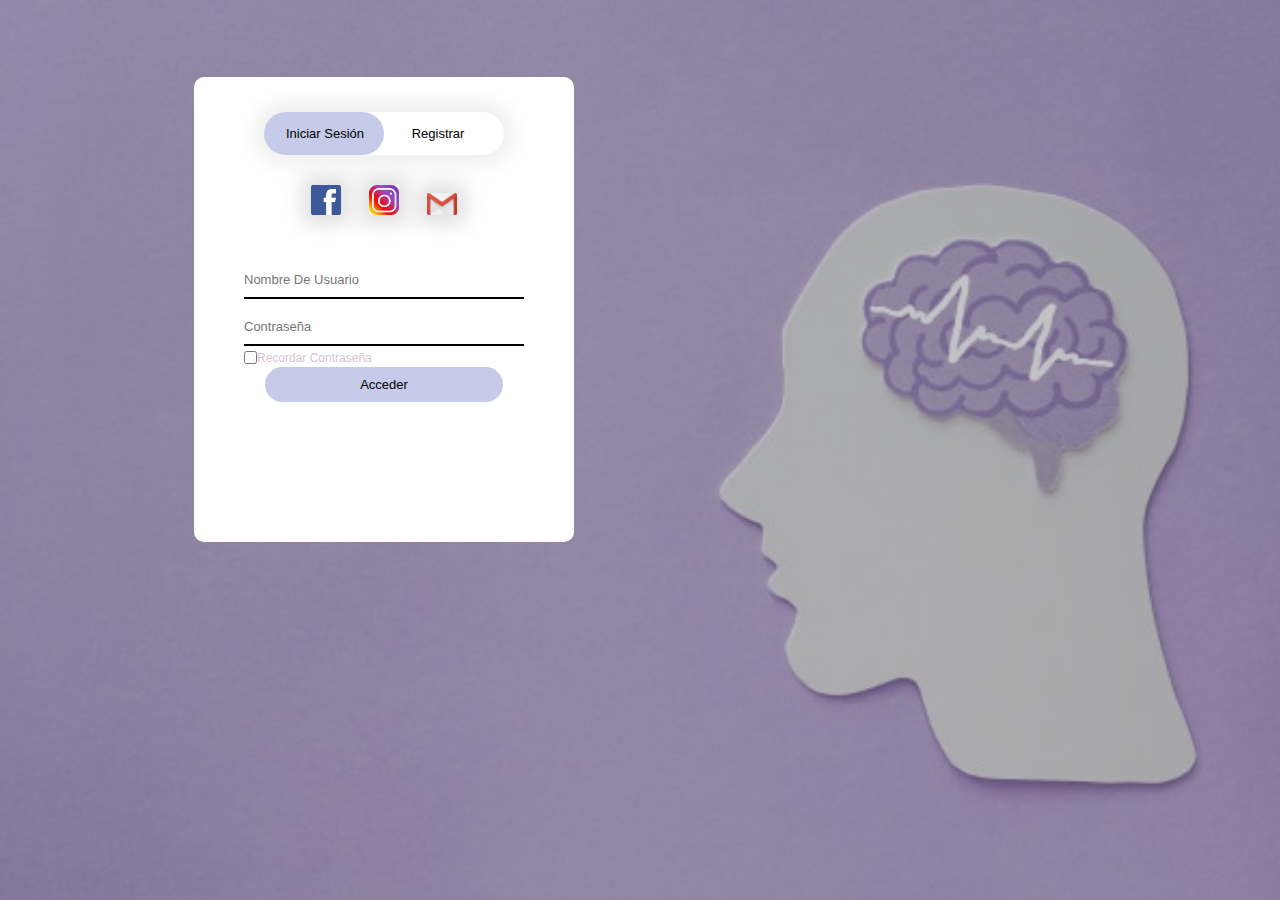
<file: index.html>
<!DOCTYPE html>
<html lang="es">
<head>
    <meta charset="UTF-8">
    <meta http-equiv="X-UA-Compatible" content="IE=edge">
    <meta name="viewport" content="width=device-width, initial-scale=1.0">
    <title>LOGGIN</title>
    <link rel= "stylesheet" href="css/estiloslogin.css">
</head>
<body>
    <div class="container">
        <div class="form-box">
            <div class="button-box">
                <div id="elegir"></div>
                <button type="button" class="toggle-btn" onclick="login()">Iniciar Sesión</button>
                <button type="button" class="toggle-btn" onclick="registrar()">Registrar</button>
            </div>
            <div class="redes-sociales">
                <a href="https://es-la.facebook.com/"><img src="img/facebook.png" alt="icono_facebook"></a>
                <a href="https://www.instagram.com/?hl=es"><img src="img/instagram.png" alt="icono_instagram"></a>
                <a href="https://www.google.com/gmail/"><img src="img/gmail.jpg" alt="icono_gmail"></a>
            </div>
        <section id="formulario">

            <form name="Nuevo_Usuario" action="registro.php" method="POST" id="registrar" class="input-group">
                <input name="nickname" type="text" class="input-field" placeholder="Nombre De Usuario" required>
                <input name="correo" type="email" class="input-field" placeholder="Correo" required>
                <input name="contraseña" type="password" class="input-field" placeholder="Contraseña" required>
                <input type="checkbox" class="checkbox">
                <span>Acepto Terminos y Condiciones</span>
                <button type="submit" class="submit-btn">Registrar</button>
            </form>
            
        </section>
        <section id="formulario2">
            <form name="contacto" action="diarios.html" method="post" id="login" class="input-group">
                <input name="nickname" type="text" class="input-field" placeholder="Nombre De Usuario" required>
                <input name="contraseña" type="password" class="input-field" placeholder="Contraseña" required>
                <input type="checkbox" class="checkbox">
                <span>Recordar Contraseña</span>
                <button type="submit" class="submit-btn">Acceder</button>
            </form>
        </section>
        </div>
    </div>
<script>
    var x =document.getElementById("login");
    var y =document.getElementById("registrar");
    var z =document.getElementById("elegir");

        function login(){
            x.style.left = "50px";
            y.style.left = "450px";
            z.style.left = "0px";
        }

        function registrar(){
            x.style.left = "400px";
            y.style.left = "50px";
            z.style.left = "0px";
        }
</script>


</body>
</html>
</file>
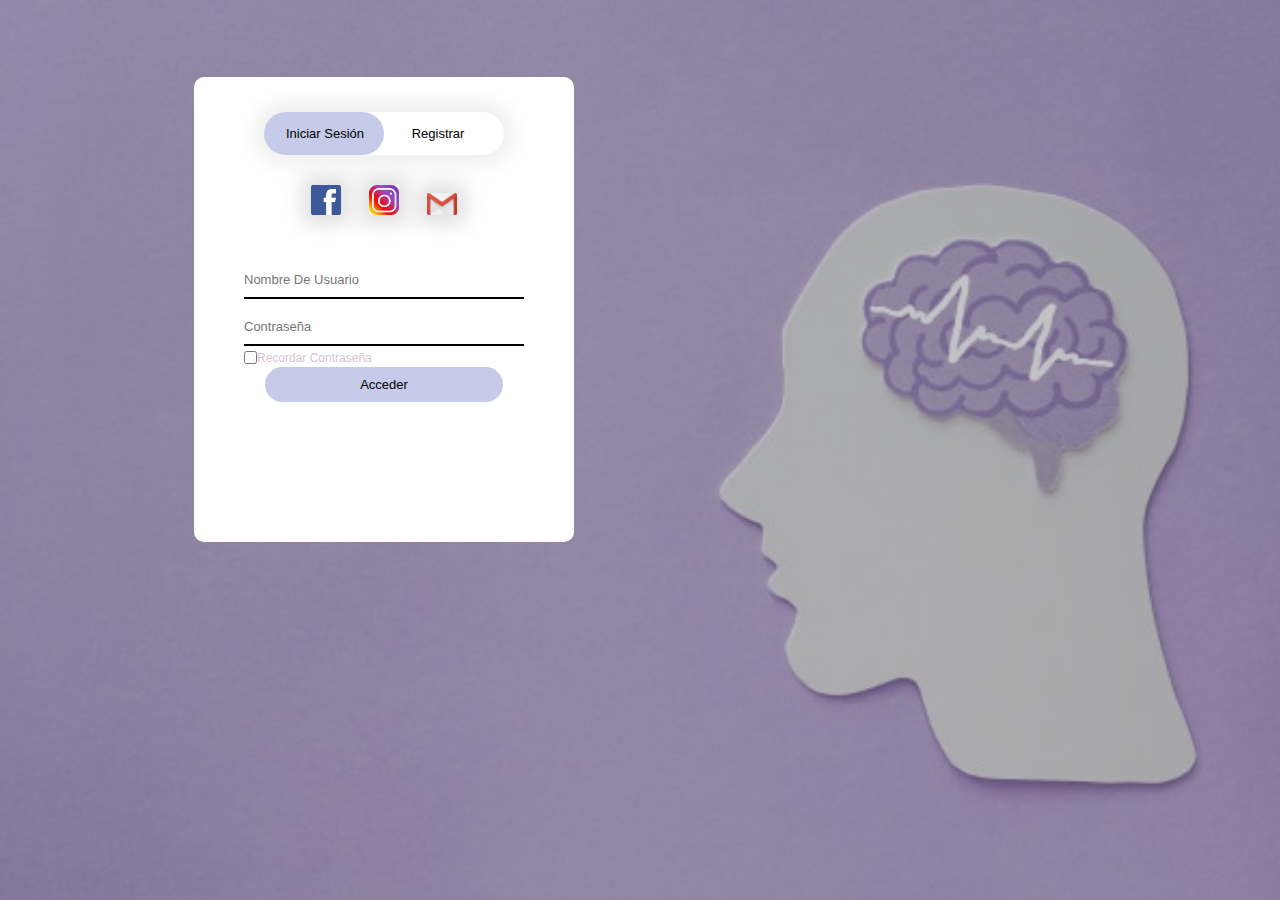
<file: ProyectoIntegrador/index.html>
<!DOCTYPE html>
<html lang="es">
<head>
    <meta charset="UTF-8">
    <meta http-equiv="X-UA-Compatible" content="IE=edge">
    <meta name="viewport" content="width=device-width, initial-scale=1.0">
    <title>LOGGIN</title>
    <link rel= "stylesheet" href="css/estiloslogin.css">
</head>
<body>
    <div class="container">
        <div class="form-box">
            <div class="button-box">
                <div id="elegir"></div>
                <button type="button" class="toggle-btn" onclick="login()">Iniciar Sesión</button>
                <button type="button" class="toggle-btn" onclick="registrar()">Registrar</button>
            </div>
            <div class="redes-sociales">
                <a href="https://es-la.facebook.com/"><img src="img/facebook.png" alt="icono_facebook"></a>
                <a href="https://www.instagram.com/?hl=es"><img src="img/instagram.png" alt="icono_instagram"></a>
                <a href="https://www.google.com/gmail/"><img src="img/gmail.jpg" alt="icono_gmail"></a>
            </div>
        <section id="formulario">

            <form name="Nuevo_Usuario" action="registro.php" method="POST" id="registrar" class="input-group">
                <input name="nickname" type="text" class="input-field" placeholder="Nombre De Usuario" required>
                <input name="correo" type="email" class="input-field" placeholder="Correo" required>
                <input name="contraseña" type="password" class="input-field" placeholder="Contraseña" required>
                <input type="checkbox" class="checkbox">
                <span>Acepto Terminos y Condiciones</span>
                <button type="submit" class="submit-btn">Registrar</button>
            </form>
            
        </section>
        <section id="formulario2">
            <form name="contacto" action="diarios.html" method="post" id="login" class="input-group">
                <input name="nickname" type="text" class="input-field" placeholder="Nombre De Usuario" required>
                <input name="contraseña" type="password" class="input-field" placeholder="Contraseña" required>
                <input type="checkbox" class="checkbox">
                <span>Recordar Contraseña</span>
                <button type="submit" class="submit-btn">Acceder</button>
            </form>
        </section>
        </div>
    </div>
<script>
    var x =document.getElementById("login");
    var y =document.getElementById("registrar");
    var z =document.getElementById("elegir");

        function login(){
            x.style.left = "50px";
            y.style.left = "450px";
            z.style.left = "0px";
        }

        function registrar(){
            x.style.left = "400px";
            y.style.left = "50px";
            z.style.left = "0px";
        }
</script>


</body>
</html>
</file>
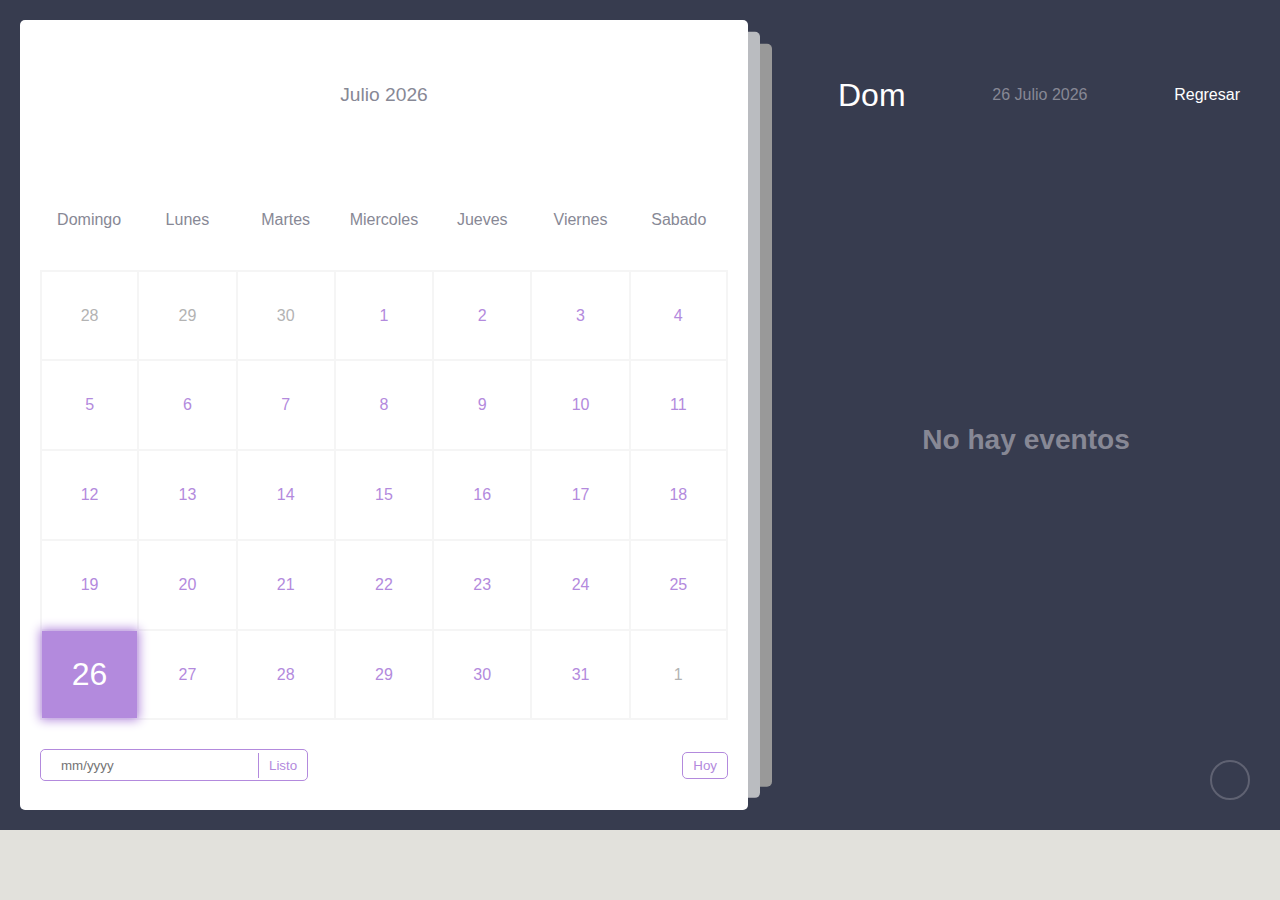
<file: calendary.html>
<!DOCTYPE html>
<html lang="en">
  <head>
    <meta charset="UTF-8" />
    <meta http-equiv="X-UA-Compatible" content="IE=edge" />
    <meta name="viewport" content="width=device-width, initial-scale=1.0" />
    <link
      rel="stylesheet"
      href="https://cdnjs.cloudflare.com/ajax/libs/font-awesome/6.2.0/css/all.min.css"
      integrity="sha512-xh6O/CkQoPOWDdYTDqeRdPCVd1SpvCA9XXcUnZS2FmJNp1coAFzvtCN9BmamE+4aHK8yyUHUSCcJHgXloTyT2A=="
      crossorigin="anonymous"
      referrerpolicy="no-referrer"
    />
    <link rel= "stylesheet" href="css/estiloscalendary.css">
    <title>Calendario</title>
  </head>
  <body>
    <div class="container">
      <div class="left">
        <div class="calendar">
          <div class="month">
            <i class="fas fa-angle-left prev"></i>
            <div class="date"></div>
            <i class="fas fa-angle-right next"></i>
          </div>
          <div class="weekdays">
            <div>Domingo</div>
            <div>Lunes</div>
            <div>Martes</div>
            <div>Miercoles</div>
            <div>Jueves</div>
            <div>Viernes</div>
            <div>Sabado</div>
          </div>
          <div class="days"></div>
          <div class="goto-today">
            <div class="goto">
              <input type="text" placeholder="mm/yyyy" class="date-input" />
              <button class="goto-btn">Listo</button>
            </div>
            <button class="today-btn">Hoy</button>
          </div>
        </div>
      </div>
      <div class="right">
        <div class="today-date">
          <div class="event-day"></div>
          <div class="event-date"></div>

        <div class="btn-menu">
            <a href="diarios.html"><label for="btn-menu">Regresar</label></a>
        </div>
        
        </div>
        <div class="events"></div>
        <div class="add-event-wrapper">
          <div class="add-event-header">
            <div class="title">Añadir recordatorio</div>
            <i class="fas fa-times close"></i>
          </div>
          <div class="add-event-body">
            <div class="add-event-input">
              <input type="text" placeholder="Nombre del recordatorio" class="event-name" />
            </div>
            <div class="add-event-input">
              <input
                type="text"
                placeholder="Desde"
                class="event-time-from"
              />
            </div>
            <div class="add-event-input">
              <input
                type="text"
                placeholder="Hasta"
                class="event-time-to"
              />
            </div>
          </div>
          <div class="add-event-footer">
            <button class="add-event-btn">Añadir Recordatorio</button>
          </div>
        </div>
      </div>
      <button class="add-event">
        <i class="fas fa-plus"></i>
      </button>
    </div>
    <script src="script.js"></script>
  </body>
</html>
</file>
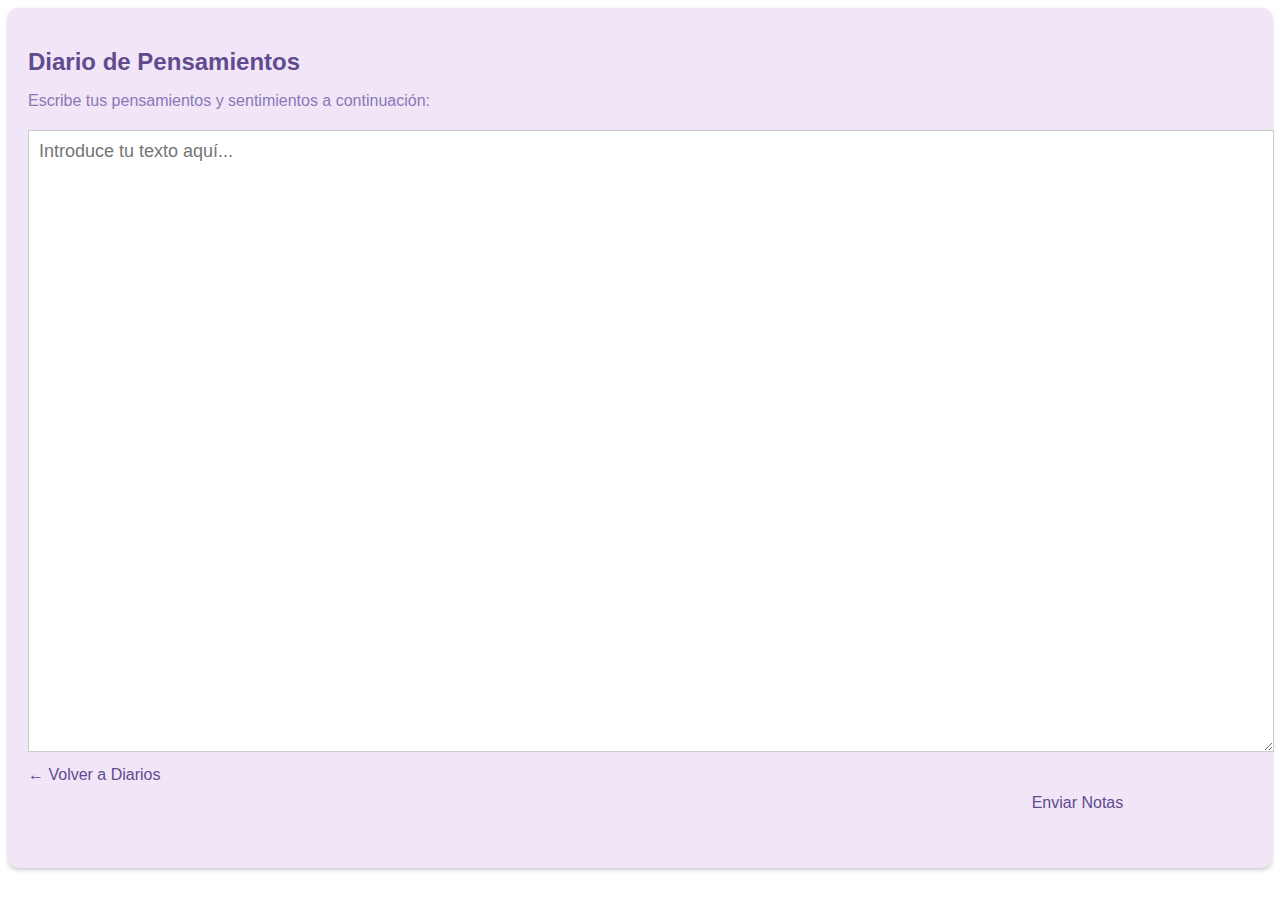
<file: dia1.html>
<!DOCTYPE html>
<html>
<head>
    <meta charset="utf-8">
    <meta name="viewport" content="width=device-width, initial-scale=1">
    <title>Editor de texto</title>
    <style type="text/css">
        body {
            font-family: "Arial", sans-serif;
        }

        .editor-section {
            max-width: 1400px;
            height: 820px;
            margin: auto;
            padding: 20px;
            background-color: #F0E6F8;
            border-radius: 10px;
            box-shadow: 0 2px 4px rgba(0, 0, 0, 0.2);
        }

        h2 {
            color: #614B8E;
            font-size: 24px;
            margin-bottom: 10px;
        }

        p {
            color: #8B77B6;
            font-size: 16px;
            margin-bottom: 20px;
        }

        .text-editor {
            width: 100%;
            height: 600px;
            resize: vertical;
            border: 1px solid #CCC;
            padding: 10px;
            font-size: 18px;
            color: #333;
            font-family: "Arial", sans-serif;
        }

        .back-link {
            display: inline-block;
            margin-top: 10px;
            color: #614B8E;
            text-decoration: none;
        }

        .back-link2 {
            display: inline-block;
            margin-top: 10px;
            color: #614B8E;
            text-decoration: none;
            margin-left: 82%;
        }

        .back-link:hover {
            text-decoration: underline;
        }
    </style>
</head>
<body>
    <div class="cont">
        <section class="editor-section">
            <h2>Diario de Pensamientos</h2>
            <p>Escribe tus pensamientos y sentimientos a continuación:</p>
            <textarea class="text-editor" placeholder="Introduce tu texto aquí..."></textarea>
            <a class="back-link" href="diarios.html">&larr; Volver a Diarios</a>
            <p class="back-link2">Enviar Notas</p>
        </section>
    </div>
</body>
</html>
</file>
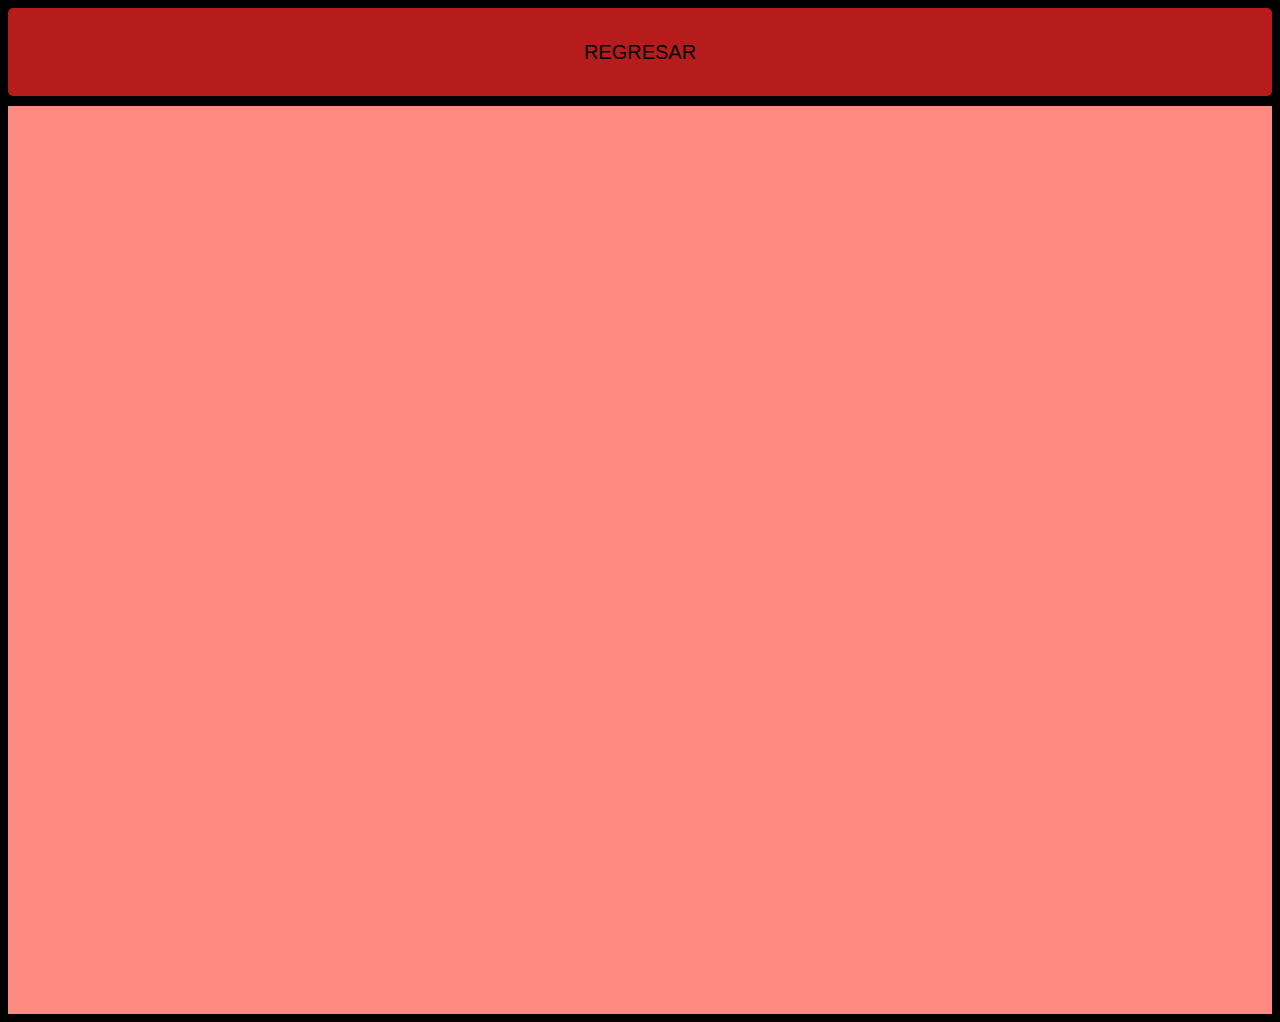
<file: dia2.html>
<head>
    <title>DIARIO 1</title>
        <style type="text/css">
        body {
            background-color: #000000;
        }
        .submit-btns{
            background-color: #b71c1c;
            width: 100%;
            height: 10%;
            top: 200%;
            font-family: 'Roboto', sans-serif;
            font-size: 20px;
            font-weight: 500px;
            border: none;
            position: relative;
            cursor: pointer;
            text-transform: uppercase;
            transition: 0.3s ease all;
            border-radius: 5px;
            overflow: hidden;
        }
        .submit-btns span{
            position: relative;
            z-index: 2;
            transition: 0.3s;
        }
        .submit-btns::after{
            content: "";
            width: 100%;
            height: 100%;
            background: #ff8a80;
            position: absolute;
            z-index: 1;
            top: 200%;
            left: 0;
            transition: 0.3s ease-in-out;
        }
        .submit-btns:hover::after{
        top: 0;
        }

        #adunit {
            width: 160px;
            height: 620px;
            margin-bottom: 0px;
            margin-left: auto;
            margin-right: auto;
        }

        #content {
            margin-top: 10px;
        }
      
        #notepad {
            height: 80%;
            background-color: #ff8a80;
            padding: 100px;
            min-height: 600px;

        }
        #texto {
            width: 500px;
            margin-left: 60px;
            margin-top: 60px;
            margin-bottom: 25px;
            float: left;
        }
        #ads {
            float: left;
            padding: 0px 190px 0px;
        }
    </style>
</head>
<body>
</div>
</div>
<div class="forms-box">
    <a class="link" href="diarios.html"><button type="submit" class="submit-btns"><span>Regresar</span></button></a>
</div>
<div id="texto">
    </div>
<div id="content" class="container">
    <div class="row">
        <div class="span12">
            <div id="notepad" contenteditable></div>
        </div>
    </div>
</div>
</body>
</html>
</file>
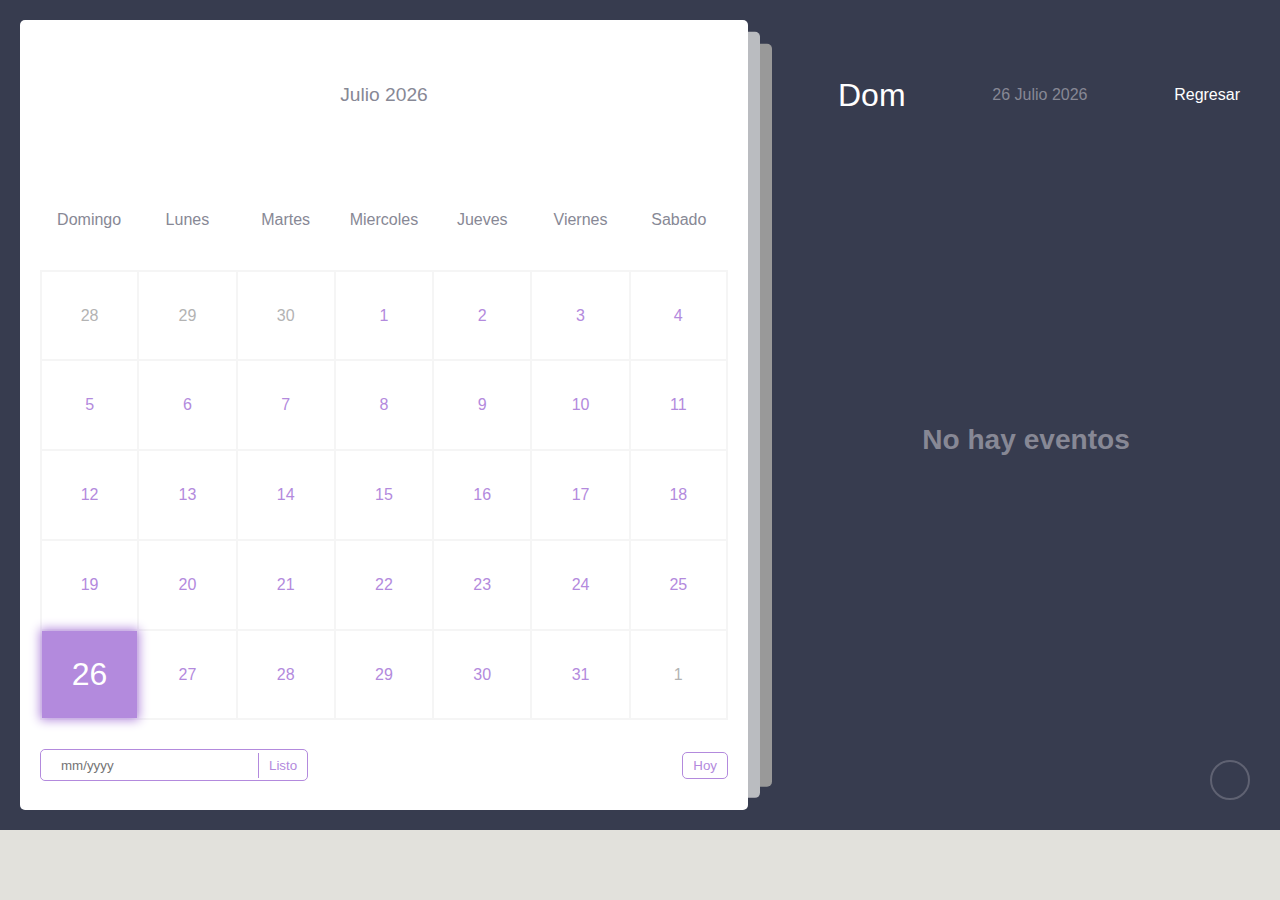
<file: ProyectoIntegrador/calendary.html>
<!DOCTYPE html>
<html lang="en">
  <head>
    <meta charset="UTF-8" />
    <meta http-equiv="X-UA-Compatible" content="IE=edge" />
    <meta name="viewport" content="width=device-width, initial-scale=1.0" />
    <link
      rel="stylesheet"
      href="https://cdnjs.cloudflare.com/ajax/libs/font-awesome/6.2.0/css/all.min.css"
      integrity="sha512-xh6O/CkQoPOWDdYTDqeRdPCVd1SpvCA9XXcUnZS2FmJNp1coAFzvtCN9BmamE+4aHK8yyUHUSCcJHgXloTyT2A=="
      crossorigin="anonymous"
      referrerpolicy="no-referrer"
    />
    <link rel= "stylesheet" href="css/estiloscalendary.css">
    <title>Calendario</title>
  </head>
  <body>
    <div class="container">
      <div class="left">
        <div class="calendar">
          <div class="month">
            <i class="fas fa-angle-left prev"></i>
            <div class="date"></div>
            <i class="fas fa-angle-right next"></i>
          </div>
          <div class="weekdays">
            <div>Domingo</div>
            <div>Lunes</div>
            <div>Martes</div>
            <div>Miercoles</div>
            <div>Jueves</div>
            <div>Viernes</div>
            <div>Sabado</div>
          </div>
          <div class="days"></div>
          <div class="goto-today">
            <div class="goto">
              <input type="text" placeholder="mm/yyyy" class="date-input" />
              <button class="goto-btn">Listo</button>
            </div>
            <button class="today-btn">Hoy</button>
          </div>
        </div>
      </div>
      <div class="right">
        <div class="today-date">
          <div class="event-day"></div>
          <div class="event-date"></div>

        <div class="btn-menu">
            <a href="diarios.html"><label for="btn-menu">Regresar</label></a>
        </div>
        
        </div>
        <div class="events"></div>
        <div class="add-event-wrapper">
          <div class="add-event-header">
            <div class="title">Añadir recordatorio</div>
            <i class="fas fa-times close"></i>
          </div>
          <div class="add-event-body">
            <div class="add-event-input">
              <input type="text" placeholder="Nombre del recordatorio" class="event-name" />
            </div>
            <div class="add-event-input">
              <input
                type="text"
                placeholder="Desde"
                class="event-time-from"
              />
            </div>
            <div class="add-event-input">
              <input
                type="text"
                placeholder="Hasta"
                class="event-time-to"
              />
            </div>
          </div>
          <div class="add-event-footer">
            <button class="add-event-btn">Añadir Recordatorio</button>
          </div>
        </div>
      </div>
      <button class="add-event">
        <i class="fas fa-plus"></i>
      </button>
    </div>
    <script src="script.js"></script>
  </body>
</html>
</file>
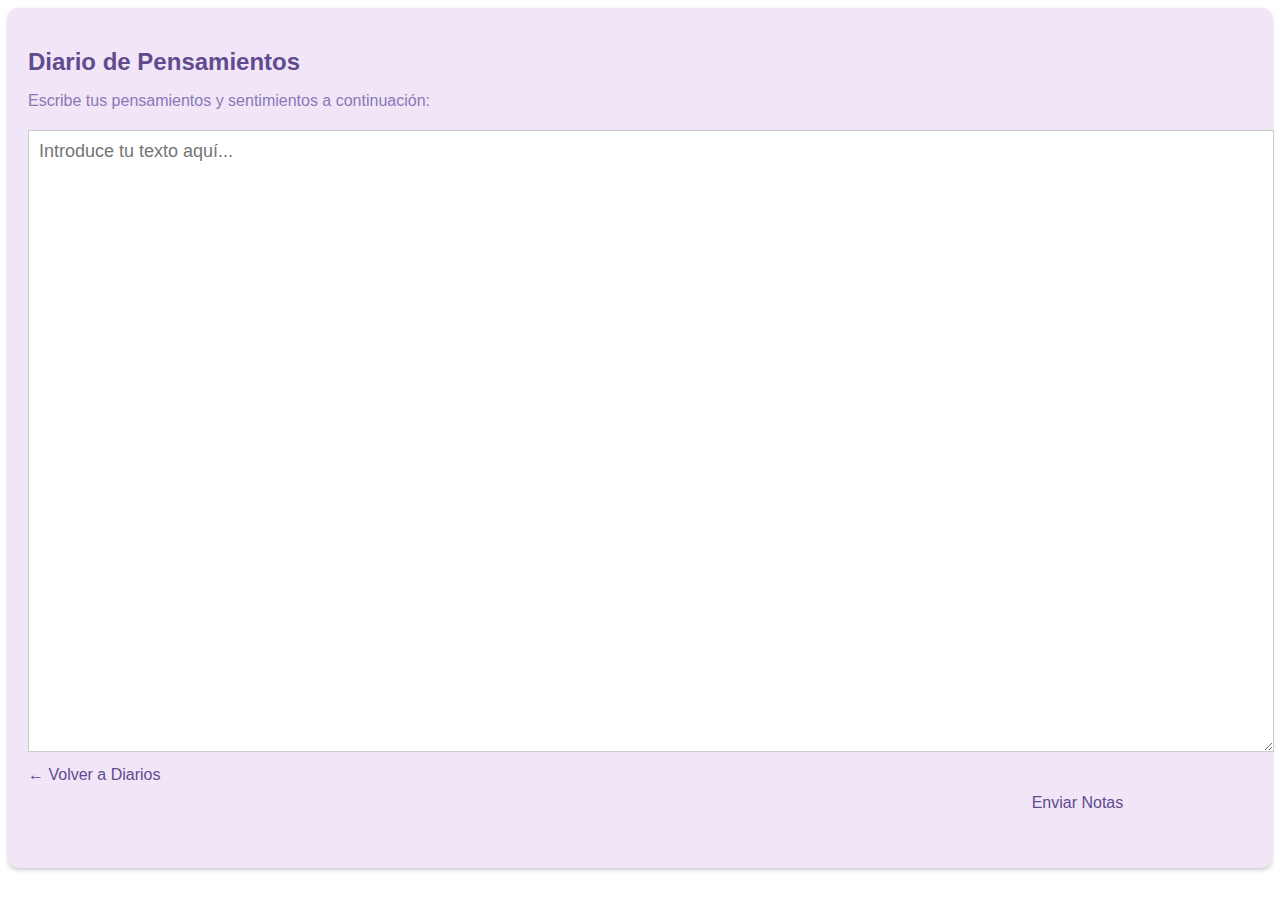
<file: ProyectoIntegrador/dia1.html>
<!DOCTYPE html>
<html>
<head>
    <meta charset="utf-8">
    <meta name="viewport" content="width=device-width, initial-scale=1">
    <title>Editor de texto</title>
    <style type="text/css">
        body {
            font-family: "Arial", sans-serif;
        }

        .editor-section {
            max-width: 1400px;
            height: 820px;
            margin: auto;
            padding: 20px;
            background-color: #F0E6F8;
            border-radius: 10px;
            box-shadow: 0 2px 4px rgba(0, 0, 0, 0.2);
        }

        h2 {
            color: #614B8E;
            font-size: 24px;
            margin-bottom: 10px;
        }

        p {
            color: #8B77B6;
            font-size: 16px;
            margin-bottom: 20px;
        }

        .text-editor {
            width: 100%;
            height: 600px;
            resize: vertical;
            border: 1px solid #CCC;
            padding: 10px;
            font-size: 18px;
            color: #333;
            font-family: "Arial", sans-serif;
        }

        .back-link {
            display: inline-block;
            margin-top: 10px;
            color: #614B8E;
            text-decoration: none;
        }

        .back-link2 {
            display: inline-block;
            margin-top: 10px;
            color: #614B8E;
            text-decoration: none;
            margin-left: 82%;
        }

        .back-link:hover {
            text-decoration: underline;
        }
    </style>
</head>
<body>
    <div class="cont">
        <section class="editor-section">
            <h2>Diario de Pensamientos</h2>
            <p>Escribe tus pensamientos y sentimientos a continuación:</p>
            <textarea class="text-editor" placeholder="Introduce tu texto aquí..."></textarea>
            <a class="back-link" href="diarios.html">&larr; Volver a Diarios</a>
            <p class="back-link2">Enviar Notas</p>
        </section>
    </div>
</body>
</html>
</file>
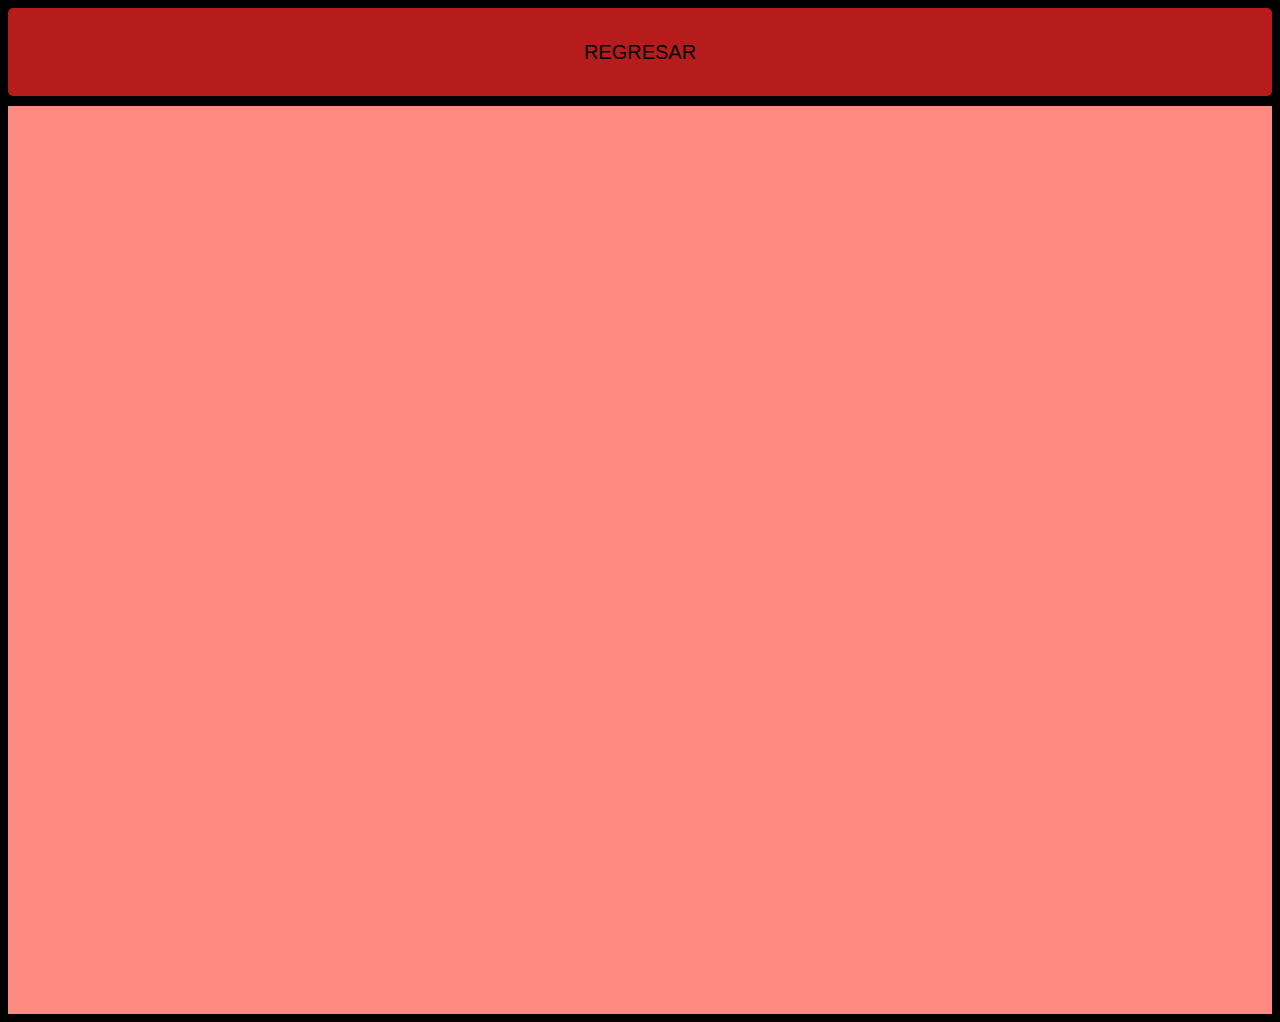
<file: ProyectoIntegrador/dia2.html>
<head>
    <title>DIARIO 1</title>
        <style type="text/css">
        body {
            background-color: #000000;
        }
        .submit-btns{
            background-color: #b71c1c;
            width: 100%;
            height: 10%;
            top: 200%;
            font-family: 'Roboto', sans-serif;
            font-size: 20px;
            font-weight: 500px;
            border: none;
            position: relative;
            cursor: pointer;
            text-transform: uppercase;
            transition: 0.3s ease all;
            border-radius: 5px;
            overflow: hidden;
        }
        .submit-btns span{
            position: relative;
            z-index: 2;
            transition: 0.3s;
        }
        .submit-btns::after{
            content: "";
            width: 100%;
            height: 100%;
            background: #ff8a80;
            position: absolute;
            z-index: 1;
            top: 200%;
            left: 0;
            transition: 0.3s ease-in-out;
        }
        .submit-btns:hover::after{
        top: 0;
        }

        #adunit {
            width: 160px;
            height: 620px;
            margin-bottom: 0px;
            margin-left: auto;
            margin-right: auto;
        }

        #content {
            margin-top: 10px;
        }
      
        #notepad {
            height: 80%;
            background-color: #ff8a80;
            padding: 100px;
            min-height: 600px;

        }
        #texto {
            width: 500px;
            margin-left: 60px;
            margin-top: 60px;
            margin-bottom: 25px;
            float: left;
        }
        #ads {
            float: left;
            padding: 0px 190px 0px;
        }
    </style>
</head>
<body>
</div>
</div>
<div class="forms-box">
    <a class="link" href="diarios.html"><button type="submit" class="submit-btns"><span>Regresar</span></button></a>
</div>
<div id="texto">
    </div>
<div id="content" class="container">
    <div class="row">
        <div class="span12">
            <div id="notepad" contenteditable></div>
        </div>
    </div>
</div>
</body>
</html>
</file>
<file: css/estiloslogin.css>
*{
    margin: 0%;
    padding: 0%;
    font-size: 13px;
    font-family: 'Franklin Gothic Medium', 'Arial Narrow', Arial, sans-serif;
}
.container{
    height: 100% ;
    width: 100%;
    background-image: linear-gradient(rgba(62, 69, 81, 0.3),rgba(62, 69, 81, 0.3)), url(../img/imagen1.jpg);
    background-position: center ;
    background-size: cover;
    position: absolute;
}

.form-box{
    width: 370px;
    height: 455px;
    right: 20%;
    position: relative;
    margin: 6% auto;
    background: #fff;
    padding: 5px;
    border-radius: 10px;
    overflow: hidden;
}
.button-box{
    width: 240px;
    margin: 30px auto;
    position: relative;
    box-shadow: 0 0 20px 9px #eee;
    border-radius: 30px;

}
.toggle-btn{
    padding: 14px 22px;
    cursor: pointer;
    background: transparent;
    border: 0px;
    outline: none;
    position: relative;
}

#elegir{
    top: 0;
    left: 0;
    position: absolute;
    width: 120px;
    height: 100%;
    background: linear-gradient(to right, rgba(63, 81, 181, 0.3),rgba(63, 81, 181, 0.3));
    border-radius: 30px;
    transition: 0.8s;
}
.redes-sociales{
    margin: 30px auto;
    text-align: center;
}
.redes-sociales img{
    width: 30px;
    margin: 0 12px;
    box-shadow: 0 0 20px 9px #e0e0e0;
    cursor: pointer;
    border-radius: 1%;
}
.input-group{
    top: 180px;
    position: absolute;
    width: 280px;
    transition: 0.8s;
}
.input-field{
    width: 100%;
    padding: 10px 0;
    margin: 5px 0;
    border-left: 0;
    border-right: 0;
    border-top: 0;
    border-bottom: 2px solid;
    outline: none;
    background: transparent;
}
.submit-btn{
    width: 85%;
    padding: 10px 30px;
    cursor: pointer;
    display: block;
    margin: auto;
    background: linear-gradient(to right, rgba(63, 81, 181, 0.3),rgba(63, 81, 181, 0.3));
    border: 0px;
    outline: none;
    border-radius: 30px;
}
.check-box{
    margin: 30px 10px 30px 0;   
}
span{
    color: thistle;
    font-size: 12px;
    bottom: 37px;
    position: absolute;
}
#login{
    left: 50px;
}
#registrar{
    left: 450px;
}
.header{
    width: 100%;
    height: 30px;
    position: fixed;
    top: 0;left: 0;
    background-color: cyan;
  }
  }
  .container{
    width: 90%;
    max-width: 1200px;
    margin: 60px;
  }
  .container .btn-menu{
    float: right;
    line-height:30px;
  }
  .container .btn-menu label{
    color: #000;
    font-size: 25px;
    cursor: pointer;
  }
  #btn-menu{
    display: none;
  }
  .container-menu{
    position: absolute;
    background: rgba(0,0,0,0.5);
    width: 100%;
    height: 100vh;
    top: 0;left: 0;
    transition: all 500ms ease;
    opacity: 0;
    visibility: hidden;
  }
  #btn-menu:checked ~ .container-menu{
    opacity: 1;
    visibility: visible;
  }
  .cont-menu{
    width: 100%;
    max-width: 250px;
    background: #1c1c1c;
    height: 100vh;
    position: relative;
    transition: all 500ms ease;
    transform: translateX(-100%);
  }
  #btn-menu:checked ~ .container-menu .cont-menu{
    transform: translateX(0%);
  }
  .cont-menu nav{
    transform: translateY(15%);
  }
  .cont-menu nav a{
    display: block;
    text-decoration: none;
    padding: 20px;
    color: #c7c7c7;
    border-left: 5px solid transparent;
    transition: all 400ms ease;
  }
  .cont-menu nav a:hover{
    border-left: 5px solid #c7c7c7;
    background: #1f1f1f;
  }
  .cont-menu label{
    position: absolute;
    right: 5px;
    top: 10px;
    color: #fff;
    cursor: pointer;
    font-size: 18px;
  }
</file>
<file: ProyectoIntegrador/css/estiloslogin.css>
*{
    margin: 0%;
    padding: 0%;
    font-size: 13px;
    font-family: 'Franklin Gothic Medium', 'Arial Narrow', Arial, sans-serif;
}
.container{
    height: 100% ;
    width: 100%;
    background-image: linear-gradient(rgba(62, 69, 81, 0.3),rgba(62, 69, 81, 0.3)), url(../img/imagen1.jpg);
    background-position: center ;
    background-size: cover;
    position: absolute;
}

.form-box{
    width: 370px;
    height: 455px;
    right: 20%;
    position: relative;
    margin: 6% auto;
    background: #fff;
    padding: 5px;
    border-radius: 10px;
    overflow: hidden;
}
.button-box{
    width: 240px;
    margin: 30px auto;
    position: relative;
    box-shadow: 0 0 20px 9px #eee;
    border-radius: 30px;

}
.toggle-btn{
    padding: 14px 22px;
    cursor: pointer;
    background: transparent;
    border: 0px;
    outline: none;
    position: relative;
}

#elegir{
    top: 0;
    left: 0;
    position: absolute;
    width: 120px;
    height: 100%;
    background: linear-gradient(to right, rgba(63, 81, 181, 0.3),rgba(63, 81, 181, 0.3));
    border-radius: 30px;
    transition: 0.8s;
}
.redes-sociales{
    margin: 30px auto;
    text-align: center;
}
.redes-sociales img{
    width: 30px;
    margin: 0 12px;
    box-shadow: 0 0 20px 9px #e0e0e0;
    cursor: pointer;
    border-radius: 1%;
}
.input-group{
    top: 180px;
    position: absolute;
    width: 280px;
    transition: 0.8s;
}
.input-field{
    width: 100%;
    padding: 10px 0;
    margin: 5px 0;
    border-left: 0;
    border-right: 0;
    border-top: 0;
    border-bottom: 2px solid;
    outline: none;
    background: transparent;
}
.submit-btn{
    width: 85%;
    padding: 10px 30px;
    cursor: pointer;
    display: block;
    margin: auto;
    background: linear-gradient(to right, rgba(63, 81, 181, 0.3),rgba(63, 81, 181, 0.3));
    border: 0px;
    outline: none;
    border-radius: 30px;
}
.check-box{
    margin: 30px 10px 30px 0;   
}
span{
    color: thistle;
    font-size: 12px;
    bottom: 37px;
    position: absolute;
}
#login{
    left: 50px;
}
#registrar{
    left: 450px;
}
.header{
    width: 100%;
    height: 30px;
    position: fixed;
    top: 0;left: 0;
    background-color: cyan;
  }
  }
  .container{
    width: 90%;
    max-width: 1200px;
    margin: 60px;
  }
  .container .btn-menu{
    float: right;
    line-height:30px;
  }
  .container .btn-menu label{
    color: #000;
    font-size: 25px;
    cursor: pointer;
  }
  #btn-menu{
    display: none;
  }
  .container-menu{
    position: absolute;
    background: rgba(0,0,0,0.5);
    width: 100%;
    height: 100vh;
    top: 0;left: 0;
    transition: all 500ms ease;
    opacity: 0;
    visibility: hidden;
  }
  #btn-menu:checked ~ .container-menu{
    opacity: 1;
    visibility: visible;
  }
  .cont-menu{
    width: 100%;
    max-width: 250px;
    background: #1c1c1c;
    height: 100vh;
    position: relative;
    transition: all 500ms ease;
    transform: translateX(-100%);
  }
  #btn-menu:checked ~ .container-menu .cont-menu{
    transform: translateX(0%);
  }
  .cont-menu nav{
    transform: translateY(15%);
  }
  .cont-menu nav a{
    display: block;
    text-decoration: none;
    padding: 20px;
    color: #c7c7c7;
    border-left: 5px solid transparent;
    transition: all 400ms ease;
  }
  .cont-menu nav a:hover{
    border-left: 5px solid #c7c7c7;
    background: #1f1f1f;
  }
  .cont-menu label{
    position: absolute;
    right: 5px;
    top: 10px;
    color: #fff;
    cursor: pointer;
    font-size: 18px;
  }
</file>
<file: css/estiloscalendary.css>
:root {
  --primary-clr: #b38add;
}
* {
  margin: 0;
  padding: 0;
  box-sizing: border-box;
  font-family: "Poppins", sans-serif;
}
a{
  color: white;
  text-decoration: none;
  cursor: pointer;
}
/* nice scroll bar */
::-webkit-scrollbar {
  width: 5px;
}
::-webkit-scrollbar-track {
  background: #f5f5f5;
  border-radius: 50px;
}
::-webkit-scrollbar-thumb {
  background: var(--primary-clr);
  border-radius: 50px;
}
body {
  display: flex;
  align-items: center;
  justify-content: center;
  padding-bottom: 30px;
  background-color: #e2e1dc;
}
.container {
  position: relative;
  width: 1400px;
  min-height: 800px;
  color: #fff;
  display: flex;
  background-color: #373c4f;
}
.left {
  width: 60%;
  padding: 20px;
}
.calendar {
  position: relative;
  width: 100%;
  height: 100%;
  display: flex;
  flex-direction: column;
  flex-wrap: wrap;
  justify-content: space-between;
  color: #878895;
  border-radius: 5px;
  background-color: #fff;
}
/* set after behind the main element */
.calendar::before,
.calendar::after {
  content: "";
  position: absolute;
  top: 50%;
  left: 100%;
  width: 12px;
  height: 97%;
  border-radius: 0 5px 5px 0;
  background-color: #d3d4d6d7;
  transform: translateY(-50%);
}
.calendar::before {
  height: 94%;
  left: calc(100% + 12px);
  background-color: rgb(153, 153, 153);
}
.calendar .month {
  width: 100%;
  height: 150px;
  display: flex;
  align-items: center;
  justify-content: space-between;
  padding: 0 50px;
  font-size: 1.2rem;
  font-weight: 500;
  text-transform: capitalize;
}
.calendar .month .prev,
.calendar .month .next {
  cursor: pointer;
}
.calendar .month .prev:hover,
.calendar .month .next:hover {
  color: var(--primary-clr);
}
.calendar .weekdays {
  width: 100%;
  height: 100px;
  display: flex;
  align-items: center;
  justify-content: space-between;
  padding: 0 20px;
  font-size: 1rem;
  font-weight: 500;
  text-transform: capitalize;
}
.weekdays div {
  width: 14.28%;
  height: 100%;
  display: flex;
  align-items: center;
  justify-content: center;
}
.calendar .days {
  width: 100%;
  display: flex;
  flex-wrap: wrap;
  justify-content: space-between;
  padding: 0 20px;
  font-size: 1rem;
  font-weight: 500;
  margin-bottom: 20px;
}
.calendar .days .day {
  width: 14.28%;
  height: 90px;
  display: flex;
  align-items: center;
  justify-content: center;
  cursor: pointer;
  color: var(--primary-clr);
  border: 1px solid #f5f5f5;
}
.calendar .days .day:nth-child(7n + 1) {
  border-left: 2px solid #f5f5f5;
}
.calendar .days .day:nth-child(7n) {
  border-right: 2px solid #f5f5f5;
}
.calendar .days .day:nth-child(-n + 7) {
  border-top: 2px solid #f5f5f5;
}
.calendar .days .day:nth-child(n + 29) {
  border-bottom: 2px solid #f5f5f5;
}

.calendar .days .day:not(.prev-date, .next-date):hover {
  color: #fff;
  background-color: var(--primary-clr);
}
.calendar .days .prev-date,
.calendar .days .next-date {
  color: #b3b3b3;
}
.calendar .days .active {
  position: relative;
  font-size: 2rem;
  color: #fff;
  background-color: var(--primary-clr);
}
.calendar .days .active::before {
  content: "";
  position: absolute;
  top: 0;
  left: 0;
  width: 100%;
  height: 100%;
  box-shadow: 0 0 10px 2px var(--primary-clr);
}
.calendar .days .today {
  font-size: 2rem;
}
.calendar .days .event {
  position: relative;
}
.calendar .days .event::after {
  content: "";
  position: absolute;
  bottom: 10%;
  left: 50%;
  width: 75%;
  height: 6px;
  border-radius: 30px;
  transform: translateX(-50%);
  background-color: var(--primary-clr);
}
.calendar .days .day:hover.event::after {
  background-color: #fff;
}
.calendar .days .active.event::after {
  background-color: #fff;
  bottom: 20%;
}
.calendar .days .active.event {
  padding-bottom: 10px;
}
.calendar .goto-today {
  width: 100%;
  height: 50px;
  display: flex;
  align-items: center;
  justify-content: space-between;
  gap: 5px;
  padding: 0 20px;
  margin-bottom: 20px;
  color: var(--primary-clr);
}
.calendar .goto-today .goto {
  display: flex;
  align-items: center;
  border-radius: 5px;
  overflow: hidden;
  border: 1px solid var(--primary-clr);
}
.calendar .goto-today .goto input {
  width: 100%;
  height: 30px;
  outline: none;
  border: none;
  border-radius: 5px;
  padding: 0 20px;
  color: var(--primary-clr);
  border-radius: 5px;
}
.calendar .goto-today button {
  padding: 5px 10px;
  border: 1px solid var(--primary-clr);
  border-radius: 5px;
  background-color: transparent;
  cursor: pointer;
  color: var(--primary-clr);
}
.calendar .goto-today button:hover {
  color: #fff;
  background-color: var(--primary-clr);
}
.calendar .goto-today .goto button {
  border: none;
  border-left: 1px solid var(--primary-clr);
  border-radius: 0;
}
.container .right {
  position: relative;
  width: 40%;
  min-height: 100%;
  padding: 20px 0;
}

.right .today-date {
  width: 100%;
  height: 50px;
  display: flex;
  flex-wrap: wrap;
  gap: 10px;
  align-items: center;
  justify-content: space-between;
  padding: 0 40px;
  padding-left: 70px;
  margin-top: 50px;
  margin-bottom: 20px;
  text-transform: capitalize;
}
.right .today-date .event-day {
  font-size: 2rem;
  font-weight: 500;
}
.right .today-date .event-date {
  font-size: 1rem;
  font-weight: 400;
  color: #878895;
}
.events {
  width: 100%;
  height: 100%;
  max-height: 600px;
  overflow-x: hidden;
  overflow-y: auto;
  display: flex;
  flex-direction: column;
  padding-left: 4px;
}
.events .event {
  position: relative;
  width: 95%;
  min-height: 70px;
  display: flex;
  justify-content: center;
  flex-direction: column;
  gap: 5px;
  padding: 0 20px;
  padding-left: 50px;
  color: #fff;
  background: linear-gradient(90deg, #3f4458, transparent);
  cursor: pointer;
}
/* even event */
.events .event:nth-child(even) {
  background: transparent;
}
.events .event:hover {
  background: linear-gradient(90deg, var(--primary-clr), transparent);
}
.events .event .title {
  display: flex;
  align-items: center;
  pointer-events: none;
}
.events .event .title .event-title {
  font-size: 1rem;
  font-weight: 400;
  margin-left: 20px;
}
.events .event i {
  color: var(--primary-clr);
  font-size: 0.5rem;
}
.events .event:hover i {
  color: #fff;
}
.events .event .event-time {
  font-size: 0.8rem;
  font-weight: 400;
  color: #878895;
  margin-left: 15px;
  pointer-events: none;
}
.events .event:hover .event-time {
  color: #fff;
}
/* add tick in event after */
.events .event::after {
  content: "✓";
  position: absolute;
  top: 50%;
  right: 0;
  font-size: 3rem;
  line-height: 1;
  display: none;
  align-items: center;
  justify-content: center;
  opacity: 0.3;
  color: var(--primary-clr);
  transform: translateY(-50%);
}
.events .event:hover::after {
  display: flex;
}
.add-event {
  position: absolute;
  bottom: 30px;
  right: 30px;
  width: 40px;
  height: 40px;
  display: flex;
  align-items: center;
  justify-content: center;
  font-size: 1rem;
  color: #878895;
  border: 2px solid #878895;
  opacity: 0.5;
  border-radius: 50%;
  background-color: transparent;
  cursor: pointer;
}
.add-event:hover {
  opacity: 1;
}
.add-event i {
  pointer-events: none;
}
.events .no-event {
  width: 100%;
  height: 100%;
  display: flex;
  align-items: center;
  justify-content: center;
  font-size: 1.5rem;
  font-weight: 500;
  color: #878895;
}
.add-event-wrapper {
  position: absolute;
  bottom: 100px;
  left: 50%;
  width: 90%;
  max-height: 0;
  overflow: hidden;
  border-radius: 5px;
  background-color: #fff;
  transform: translateX(-50%);
  transition: max-height 0.5s ease;
}
.add-event-wrapper.active {
  max-height: 300px;
}
.add-event-header {
  width: 100%;
  height: 50px;
  display: flex;
  align-items: center;
  justify-content: space-between;
  padding: 0 20px;
  color: #373c4f;
  border-bottom: 1px solid #f5f5f5;
}
.add-event-header .close {
  font-size: 1.5rem;
  cursor: pointer;
}
.add-event-header .close:hover {
  color: var(--primary-clr);
}
.add-event-header .title {
  font-size: 1.2rem;
  font-weight: 500;
}
.add-event-body {
  width: 100%;
  height: 100%;
  display: flex;
  flex-direction: column;
  gap: 5px;
  padding: 20px;
}
.add-event-body .add-event-input {
  width: 100%;
  height: 40px;
  display: flex;
  align-items: center;
  justify-content: space-between;
  gap: 10px;
}
.add-event-body .add-event-input input {
  width: 100%;
  height: 100%;
  outline: none;
  border: none;
  border-bottom: 1px solid #f5f5f5;
  padding: 0 10px;
  font-size: 1rem;
  font-weight: 400;
  color: #373c4f;
}
.add-event-body .add-event-input input::placeholder {
  color: #a5a5a5;
}
.add-event-body .add-event-input input:focus {
  border-bottom: 1px solid var(--primary-clr);
}
.add-event-body .add-event-input input:focus::placeholder {
  color: var(--primary-clr);
}
.add-event-footer {
  display: flex;
  align-items: center;
  justify-content: center;
  padding: 20px;
}
.add-event-footer .add-event-btn {
  height: 40px;
  font-size: 1rem;
  font-weight: 500;
  outline: none;
  border: none;
  color: #fff;
  background-color: var(--primary-clr);
  border-radius: 5px;
  cursor: pointer;
  padding: 5px 10px;
  border: 1px solid var(--primary-clr);
}
.add-event-footer .add-event-btn:hover {
  background-color: transparent;
  color: var(--primary-clr);
}

/* media queries */

@media screen and (max-width: 1000px) {
  body {
    align-items: flex-start;
    justify-content: flex-start;
  }
  .container {
    min-height: 100vh;
    flex-direction: column;
    border-radius: 0;
  }
  .container .left {
    width: 100%;
    height: 100%;
    padding: 20px 0;
  }
  .container .right {
    width: 100%;
    height: 100%;
    padding: 20px 0;
  }
  .calendar::before,
  .calendar::after {
    top: 100%;
    left: 50%;
    width: 97%;
    height: 12px;
    border-radius: 0 0 5px 5px;
    transform: translateX(-50%);
  }
  .calendar::before {
    width: 94%;
    top: calc(100% + 12px);
  }
  .events {
    padding-bottom: 340px;
  }
  .add-event-wrapper {
    bottom: 100px;
  }
}
@media screen and (max-width: 500px) {
  .calendar .month {
    height: 75px;
  }
  .calendar .weekdays {
    height: 50px;
  }
  .calendar .days .day {
    height: 40px;
    font-size: 0.8rem;
  }
  .calendar .days .day.active,
  .calendar .days .day.today {
    font-size: 1rem;
  }
  .right .today-date {
    padding: 20px;
  }
}
/*Barra lateral del calendario*/
</file>
<file: ProyectoIntegrador/css/estiloscalendary.css>
:root {
  --primary-clr: #b38add;
}
* {
  margin: 0;
  padding: 0;
  box-sizing: border-box;
  font-family: "Poppins", sans-serif;
}
a{
  color: white;
  text-decoration: none;
  cursor: pointer;
}
/* nice scroll bar */
::-webkit-scrollbar {
  width: 5px;
}
::-webkit-scrollbar-track {
  background: #f5f5f5;
  border-radius: 50px;
}
::-webkit-scrollbar-thumb {
  background: var(--primary-clr);
  border-radius: 50px;
}
body {
  display: flex;
  align-items: center;
  justify-content: center;
  padding-bottom: 30px;
  background-color: #e2e1dc;
}
.container {
  position: relative;
  width: 1400px;
  min-height: 800px;
  color: #fff;
  display: flex;
  background-color: #373c4f;
}
.left {
  width: 60%;
  padding: 20px;
}
.calendar {
  position: relative;
  width: 100%;
  height: 100%;
  display: flex;
  flex-direction: column;
  flex-wrap: wrap;
  justify-content: space-between;
  color: #878895;
  border-radius: 5px;
  background-color: #fff;
}
/* set after behind the main element */
.calendar::before,
.calendar::after {
  content: "";
  position: absolute;
  top: 50%;
  left: 100%;
  width: 12px;
  height: 97%;
  border-radius: 0 5px 5px 0;
  background-color: #d3d4d6d7;
  transform: translateY(-50%);
}
.calendar::before {
  height: 94%;
  left: calc(100% + 12px);
  background-color: rgb(153, 153, 153);
}
.calendar .month {
  width: 100%;
  height: 150px;
  display: flex;
  align-items: center;
  justify-content: space-between;
  padding: 0 50px;
  font-size: 1.2rem;
  font-weight: 500;
  text-transform: capitalize;
}
.calendar .month .prev,
.calendar .month .next {
  cursor: pointer;
}
.calendar .month .prev:hover,
.calendar .month .next:hover {
  color: var(--primary-clr);
}
.calendar .weekdays {
  width: 100%;
  height: 100px;
  display: flex;
  align-items: center;
  justify-content: space-between;
  padding: 0 20px;
  font-size: 1rem;
  font-weight: 500;
  text-transform: capitalize;
}
.weekdays div {
  width: 14.28%;
  height: 100%;
  display: flex;
  align-items: center;
  justify-content: center;
}
.calendar .days {
  width: 100%;
  display: flex;
  flex-wrap: wrap;
  justify-content: space-between;
  padding: 0 20px;
  font-size: 1rem;
  font-weight: 500;
  margin-bottom: 20px;
}
.calendar .days .day {
  width: 14.28%;
  height: 90px;
  display: flex;
  align-items: center;
  justify-content: center;
  cursor: pointer;
  color: var(--primary-clr);
  border: 1px solid #f5f5f5;
}
.calendar .days .day:nth-child(7n + 1) {
  border-left: 2px solid #f5f5f5;
}
.calendar .days .day:nth-child(7n) {
  border-right: 2px solid #f5f5f5;
}
.calendar .days .day:nth-child(-n + 7) {
  border-top: 2px solid #f5f5f5;
}
.calendar .days .day:nth-child(n + 29) {
  border-bottom: 2px solid #f5f5f5;
}

.calendar .days .day:not(.prev-date, .next-date):hover {
  color: #fff;
  background-color: var(--primary-clr);
}
.calendar .days .prev-date,
.calendar .days .next-date {
  color: #b3b3b3;
}
.calendar .days .active {
  position: relative;
  font-size: 2rem;
  color: #fff;
  background-color: var(--primary-clr);
}
.calendar .days .active::before {
  content: "";
  position: absolute;
  top: 0;
  left: 0;
  width: 100%;
  height: 100%;
  box-shadow: 0 0 10px 2px var(--primary-clr);
}
.calendar .days .today {
  font-size: 2rem;
}
.calendar .days .event {
  position: relative;
}
.calendar .days .event::after {
  content: "";
  position: absolute;
  bottom: 10%;
  left: 50%;
  width: 75%;
  height: 6px;
  border-radius: 30px;
  transform: translateX(-50%);
  background-color: var(--primary-clr);
}
.calendar .days .day:hover.event::after {
  background-color: #fff;
}
.calendar .days .active.event::after {
  background-color: #fff;
  bottom: 20%;
}
.calendar .days .active.event {
  padding-bottom: 10px;
}
.calendar .goto-today {
  width: 100%;
  height: 50px;
  display: flex;
  align-items: center;
  justify-content: space-between;
  gap: 5px;
  padding: 0 20px;
  margin-bottom: 20px;
  color: var(--primary-clr);
}
.calendar .goto-today .goto {
  display: flex;
  align-items: center;
  border-radius: 5px;
  overflow: hidden;
  border: 1px solid var(--primary-clr);
}
.calendar .goto-today .goto input {
  width: 100%;
  height: 30px;
  outline: none;
  border: none;
  border-radius: 5px;
  padding: 0 20px;
  color: var(--primary-clr);
  border-radius: 5px;
}
.calendar .goto-today button {
  padding: 5px 10px;
  border: 1px solid var(--primary-clr);
  border-radius: 5px;
  background-color: transparent;
  cursor: pointer;
  color: var(--primary-clr);
}
.calendar .goto-today button:hover {
  color: #fff;
  background-color: var(--primary-clr);
}
.calendar .goto-today .goto button {
  border: none;
  border-left: 1px solid var(--primary-clr);
  border-radius: 0;
}
.container .right {
  position: relative;
  width: 40%;
  min-height: 100%;
  padding: 20px 0;
}

.right .today-date {
  width: 100%;
  height: 50px;
  display: flex;
  flex-wrap: wrap;
  gap: 10px;
  align-items: center;
  justify-content: space-between;
  padding: 0 40px;
  padding-left: 70px;
  margin-top: 50px;
  margin-bottom: 20px;
  text-transform: capitalize;
}
.right .today-date .event-day {
  font-size: 2rem;
  font-weight: 500;
}
.right .today-date .event-date {
  font-size: 1rem;
  font-weight: 400;
  color: #878895;
}
.events {
  width: 100%;
  height: 100%;
  max-height: 600px;
  overflow-x: hidden;
  overflow-y: auto;
  display: flex;
  flex-direction: column;
  padding-left: 4px;
}
.events .event {
  position: relative;
  width: 95%;
  min-height: 70px;
  display: flex;
  justify-content: center;
  flex-direction: column;
  gap: 5px;
  padding: 0 20px;
  padding-left: 50px;
  color: #fff;
  background: linear-gradient(90deg, #3f4458, transparent);
  cursor: pointer;
}
/* even event */
.events .event:nth-child(even) {
  background: transparent;
}
.events .event:hover {
  background: linear-gradient(90deg, var(--primary-clr), transparent);
}
.events .event .title {
  display: flex;
  align-items: center;
  pointer-events: none;
}
.events .event .title .event-title {
  font-size: 1rem;
  font-weight: 400;
  margin-left: 20px;
}
.events .event i {
  color: var(--primary-clr);
  font-size: 0.5rem;
}
.events .event:hover i {
  color: #fff;
}
.events .event .event-time {
  font-size: 0.8rem;
  font-weight: 400;
  color: #878895;
  margin-left: 15px;
  pointer-events: none;
}
.events .event:hover .event-time {
  color: #fff;
}
/* add tick in event after */
.events .event::after {
  content: "✓";
  position: absolute;
  top: 50%;
  right: 0;
  font-size: 3rem;
  line-height: 1;
  display: none;
  align-items: center;
  justify-content: center;
  opacity: 0.3;
  color: var(--primary-clr);
  transform: translateY(-50%);
}
.events .event:hover::after {
  display: flex;
}
.add-event {
  position: absolute;
  bottom: 30px;
  right: 30px;
  width: 40px;
  height: 40px;
  display: flex;
  align-items: center;
  justify-content: center;
  font-size: 1rem;
  color: #878895;
  border: 2px solid #878895;
  opacity: 0.5;
  border-radius: 50%;
  background-color: transparent;
  cursor: pointer;
}
.add-event:hover {
  opacity: 1;
}
.add-event i {
  pointer-events: none;
}
.events .no-event {
  width: 100%;
  height: 100%;
  display: flex;
  align-items: center;
  justify-content: center;
  font-size: 1.5rem;
  font-weight: 500;
  color: #878895;
}
.add-event-wrapper {
  position: absolute;
  bottom: 100px;
  left: 50%;
  width: 90%;
  max-height: 0;
  overflow: hidden;
  border-radius: 5px;
  background-color: #fff;
  transform: translateX(-50%);
  transition: max-height 0.5s ease;
}
.add-event-wrapper.active {
  max-height: 300px;
}
.add-event-header {
  width: 100%;
  height: 50px;
  display: flex;
  align-items: center;
  justify-content: space-between;
  padding: 0 20px;
  color: #373c4f;
  border-bottom: 1px solid #f5f5f5;
}
.add-event-header .close {
  font-size: 1.5rem;
  cursor: pointer;
}
.add-event-header .close:hover {
  color: var(--primary-clr);
}
.add-event-header .title {
  font-size: 1.2rem;
  font-weight: 500;
}
.add-event-body {
  width: 100%;
  height: 100%;
  display: flex;
  flex-direction: column;
  gap: 5px;
  padding: 20px;
}
.add-event-body .add-event-input {
  width: 100%;
  height: 40px;
  display: flex;
  align-items: center;
  justify-content: space-between;
  gap: 10px;
}
.add-event-body .add-event-input input {
  width: 100%;
  height: 100%;
  outline: none;
  border: none;
  border-bottom: 1px solid #f5f5f5;
  padding: 0 10px;
  font-size: 1rem;
  font-weight: 400;
  color: #373c4f;
}
.add-event-body .add-event-input input::placeholder {
  color: #a5a5a5;
}
.add-event-body .add-event-input input:focus {
  border-bottom: 1px solid var(--primary-clr);
}
.add-event-body .add-event-input input:focus::placeholder {
  color: var(--primary-clr);
}
.add-event-footer {
  display: flex;
  align-items: center;
  justify-content: center;
  padding: 20px;
}
.add-event-footer .add-event-btn {
  height: 40px;
  font-size: 1rem;
  font-weight: 500;
  outline: none;
  border: none;
  color: #fff;
  background-color: var(--primary-clr);
  border-radius: 5px;
  cursor: pointer;
  padding: 5px 10px;
  border: 1px solid var(--primary-clr);
}
.add-event-footer .add-event-btn:hover {
  background-color: transparent;
  color: var(--primary-clr);
}

/* media queries */

@media screen and (max-width: 1000px) {
  body {
    align-items: flex-start;
    justify-content: flex-start;
  }
  .container {
    min-height: 100vh;
    flex-direction: column;
    border-radius: 0;
  }
  .container .left {
    width: 100%;
    height: 100%;
    padding: 20px 0;
  }
  .container .right {
    width: 100%;
    height: 100%;
    padding: 20px 0;
  }
  .calendar::before,
  .calendar::after {
    top: 100%;
    left: 50%;
    width: 97%;
    height: 12px;
    border-radius: 0 0 5px 5px;
    transform: translateX(-50%);
  }
  .calendar::before {
    width: 94%;
    top: calc(100% + 12px);
  }
  .events {
    padding-bottom: 340px;
  }
  .add-event-wrapper {
    bottom: 100px;
  }
}
@media screen and (max-width: 500px) {
  .calendar .month {
    height: 75px;
  }
  .calendar .weekdays {
    height: 50px;
  }
  .calendar .days .day {
    height: 40px;
    font-size: 0.8rem;
  }
  .calendar .days .day.active,
  .calendar .days .day.today {
    font-size: 1rem;
  }
  .right .today-date {
    padding: 20px;
  }
}
/*Barra lateral del calendario*/
</file>
